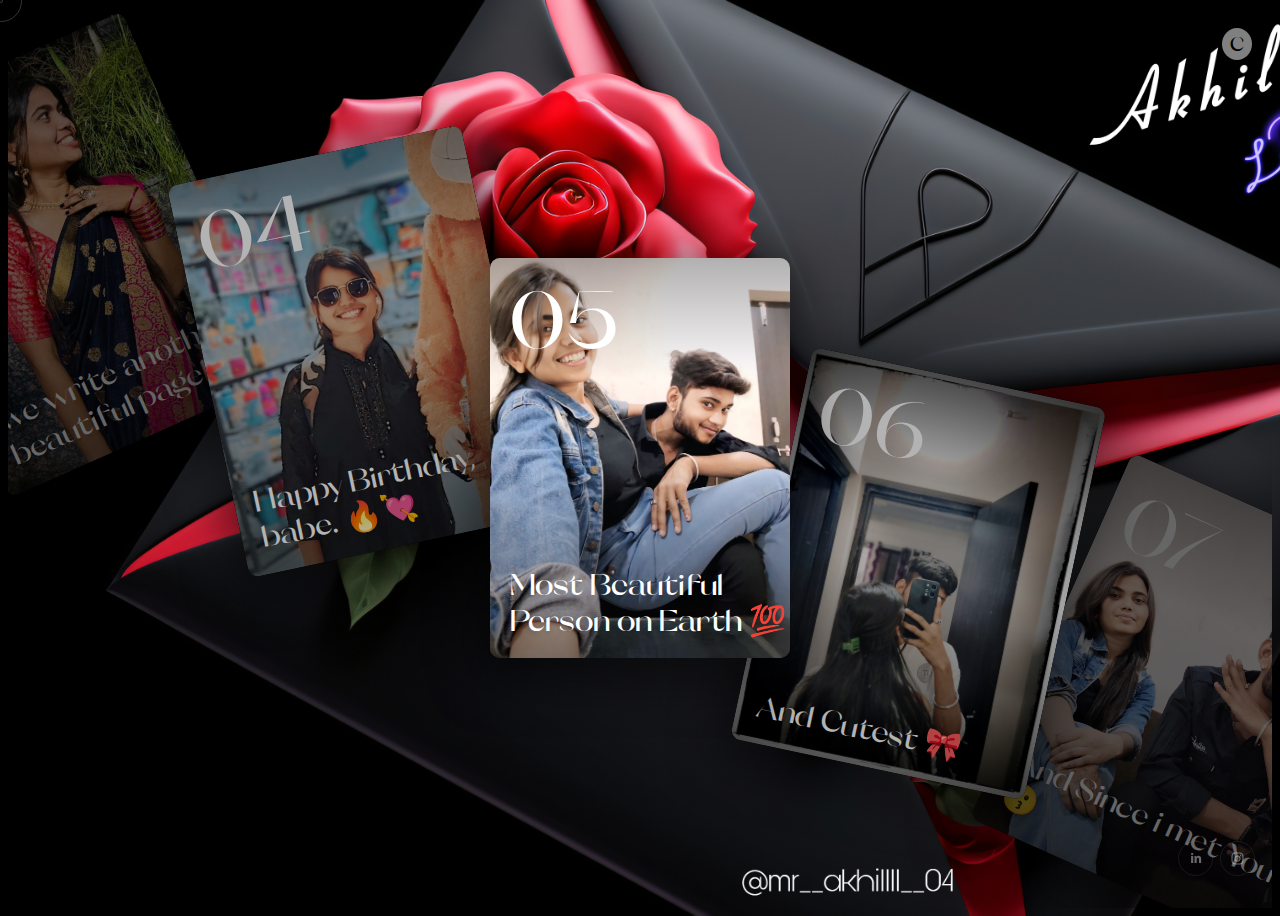
<file: index.html>
<!DOCTYPE html>
<html lang="en" >
<head>
  <meta charset="UTF-8">
  <title>Code||Akhil.com</title>
  <link rel="stylesheet" href="./style.css">

</head>
<body>
    
<!-- partial:index.partial.html -->
<body>
<!-- partial:index.partial.html -->
<!--

Follow me on
Instagram: https://www.instagram.com/college_wishlist



-->

<div class="carousel">
    <div class="carousel-item">
        <div class="carousel-box">
            <div class="title"> Happy Birthday love 💕</div>
            <div class="num">01</div>
			<img src="img4.jpg" alt="Happy Birthday Image" />
" />
        </div>
    </div>

    <div class="carousel-item">
        <div class="carousel-box">
            <div class="title">You + Me = Forever</div>
            <div class="num">02</div>
			<img src="img10.jpg" />
        </div>
    </div>

    <div class="carousel-item">
        <div class="carousel-box">
            <div class="title">we write another beautiful page📖</div>
            <div class="num">03</div>
			<img src="img2.jpg" />
        </div>
    </div>

	<div class="carousel-item">
		<div class="carousel-box">
			<div class="title">Happy Birthday, babe. 🔥💘 </div>
			<div class="num">04</div>
			<img src="img6.jpg" />
        </div>
	</div>

	<div class="carousel-item">
		<div class="carousel-box">
			<div class="title">Most Beautiful Person on Earth 💯</div>
			<div class="num">05</div>
			<img src="img5.jpg" />
        </div>
	</div>

	<div class="carousel-item">
		<div class="carousel-box">
			<div class="title">And Cutest 🎀</div>
			<div class="num">06</div>
			<img src="img3.jpg" />
        </div>
	</div>

	<div class="carousel-item">
		<div class="carousel-box">
			<div class="title">And Since i met You 😗 </div>
			<div class="num">07</div>
			<img src="img7.jpg" />
        </div>
	</div>

	<div class="carousel-item">
		<div class="carousel-box">
			<div class="title">I feel very Lucky Everyday 😇</div>
			<div class="num">08</div>
			<img src="img8.jpg" />
        </div>
	</div>

	<div class="carousel-item">
		<div class="carousel-box">
			<div class="title">and I have Crush on You 🥰</div>
			<div class="num">09</div>
			<img src="img1.jpg" />
        </div>
	</div>
	<div class="carousel-item">
		<div class="carousel-box">
			<div class="title">I love You Sam ❤️</div>
			<div class="num">10</div>
			<img src="img9.jpg" />
        </div>
	</div>
</div>



<a href="https://www.instagram.com/college_wishlist" target="_blank" class="logo">C</a>
<div class="social">
  <a href="#" target="_blank"
		><svg>
			<use xlink:href="#ico-linkedin"></use></svg
	></a>
	<a href="https://www.instagram.com/college_wishlist" target="_blank"
		><svg>
			<use xlink:href="#ico-instagram"></use></svg
></a>
</div>

<svg style="display: none">
	<symbol id="ico-instagram" viewBox="0 0 35 35">
		<circle opacity=".2" cx="17.5" cy="17.5" r="17" stroke="var(--fill)" fill="none"></circle>
		<path
			fill-rule="evenodd"
			clip-rule="evenodd"
			d="M24.944 20.476c.028-.457.042-1.282.042-2.476s-.014-2.019-.042-2.476c-.056-1.09-.378-1.93-.965-2.517s-1.422-.91-2.503-.965C21.018 12.014 20.194 12 19 12s-2.019.014-2.476.042c-1.081.047-1.92.368-2.517.965s-.918 1.436-.965 2.518C13.014 15.98 13 16.805 13 18c0 1.194.014 2.019.042 2.476.047 1.09.368 1.93.965 2.517s1.436.91 2.518.965c.466.028 1.29.042 2.475.042 1.184 0 2.01-.014 2.476-.042 1.072-.047 1.906-.368 2.503-.965.597-.597.918-1.436.965-2.517ZM19 13.075h-1.427c-.186 0-.438.01-.755.029a11.61 11.61 0 0 0-.797.07c-.215.028-.401.08-.56.154-.26.102-.489.251-.685.447-.196.196-.35.425-.461.685-.056.15-.103.336-.14.56a7.843 7.843 0 0 0-.084.811 7.113 7.113 0 0 0-.014.741c.01.178.01.453 0 .826-.01.373-.01.573 0 .601.01.028.01.228 0 .601s-.01.648 0 .826c.01.177.014.424.014.74 0 .318.028.588.084.812l.14.56c.112.26.265.489.461.685.196.196.425.345.685.447.15.056.336.108.56.154.224.047.49.07.797.07.308 0 .56.01.755.028.196.019.471.019.826 0 .354-.019.554-.019.601 0 .047.019.242.019.587 0s.62-.019.826 0c.205.019.456.01.755-.028.298-.037.569-.06.811-.07.242-.01.424-.06.546-.154.26-.102.494-.251.699-.447a1.75 1.75 0 0 0 .447-.686c.056-.149.103-.335.14-.559.038-.224.066-.494.084-.811.019-.317.023-.564.014-.741a11.82 11.82 0 0 1 0-.826c.01-.373.01-.573 0-.601-.01-.028-.01-.228 0-.601s.01-.648 0-.826c-.01-.177-.014-.424-.014-.74 0-.318-.028-.588-.084-.812l-.14-.56a1.956 1.956 0 0 0-1.147-1.133 3.979 3.979 0 0 0-.545-.153 3.915 3.915 0 0 0-.811-.07c-.326 0-.578-.01-.755-.028a5.916 5.916 0 0 0-.826 0c-.372.019-.568.019-.587 0Zm3.706 2.225c.14-.14.21-.308.21-.504a.57.57 0 0 0-.21-.503.767.767 0 0 0-.517-.21.718.718 0 0 0-.504.21.622.622 0 0 0-.21.503c.01.196.08.364.21.504s.299.21.504.21c.205 0 .377-.07.517-.21ZM22.063 18c0 .849-.298 1.576-.895 2.182a2.882 2.882 0 0 1-2.168.895 3.075 3.075 0 0 1-2.182-.895c-.606-.588-.904-1.315-.895-2.182.01-.867.308-1.594.895-2.182.588-.587 1.315-.886 2.182-.895.867-.01 1.59.29 2.168.895.578.606.876 1.333.895 2.182Zm-1.077 0a1.95 1.95 0 0 0-.573-1.413A1.897 1.897 0 0 0 19 16c-.56 0-1.03.196-1.413.587A2.001 2.001 0 0 0 17 18c-.01.55.186 1.021.587 1.413.401.391.872.587 1.413.587.54 0 1.012-.196 1.413-.587.4-.392.592-.863.573-1.413Z"
			transform="translate(-1.5 -0.5)"
			fill="var(--fill)"
		></path>
	</symbol>

	<symbol id="ico-linkedin" viewBox="0 0 35 35">
		<circle opacity=".2" cx="17.5" cy="17.5" r="17" stroke="var(--fill)" fill="none"></circle>
		<path
			fill-rule="evenodd"
			clip-rule="evenodd"
			d="M15.3025 14.0835C15.3025 14.3845 15.1934 14.6403 14.9752 14.851C14.757 15.0617 14.4786 15.167 14.14 15.167C13.8014 15.167 13.5267 15.0617 13.316 14.851C13.1053 14.6403 13 14.3807 13 14.0722C13 13.7637 13.1053 13.5079 13.316 13.3047C13.5267 13.1016 13.8051 13 14.1512 13C14.4974 13 14.772 13.1016 14.9752 13.3047C15.1783 13.5079 15.2874 13.7675 15.3025 14.0835ZM13.0677 23V16.0248H15.2348V23H13.0677ZM16.4763 16.0248C16.5064 16.8676 16.5214 17.6125 16.5214 18.2596V23H18.7111V18.9819C18.7111 18.7111 18.7336 18.5305 18.7788 18.4402C18.9895 17.8984 19.3582 17.6275 19.8849 17.6275C20.6223 17.6275 20.991 18.1317 20.991 19.14V23H23.158V18.8691C23.158 17.8758 22.9285 17.1272 22.4695 16.623C22.0105 16.1189 21.4048 15.8668 20.6524 15.8668C19.6742 15.8668 18.9594 16.243 18.5079 16.9955H18.4628L18.3499 16.0248H16.4763Z"
			transform="translate(0 -1)"
			fill="var(--fill)"
		></path>
	</symbol>
</svg>

<div class="cursor"></div>
<div class="cursor cursor2"></div>
<!-- partial -->
  <script  src="./script.js"></script>

</body>
<!-- partial -->
  <script  src="./script.js"></script>

</body>
</html>
</file>
<file: style.css>
body {
  overflow: hidden;
  font-family: "Roboto", serif;
  background-image: url(img11.jpg);
  background-size: cover;
}

.carousel {
  position: relative;
  z-index: 1;
  height: 100vh;
  overflow: hidden;
  pointer-events: none;
}

.carousel-item {
  --items: 10;
  --width: clamp(150px, 30vw, 300px);
  --height: clamp(200px, 40vw, 400px);
  --x: calc(var(--active) * 800%);
  --y: calc(var(--active) * 200%);
  --rot: calc(var(--active) * 120deg);
  --opacity: calc(var(--zIndex) / var(--items) * 3 - 2);
  overflow: hidden;
  position: absolute;
  z-index: var(--zIndex);
  width: var(--width);
  height: var(--height);
  margin: calc(var(--height) * -0.5) 0 0 calc(var(--width) * -0.5);
  border-radius: 10px;
  top: 50%;
  left: 50%;
  -webkit-user-select: none;
     -moz-user-select: none;
      -ms-user-select: none;
          user-select: none;
  transform-origin: 0% 100%;
  box-shadow: 0 10px 50px 10px rgba(0, 0, 0, 0.5);
  background: black;
  pointer-events: all;
  transform: translate(var(--x), var(--y)) rotate(var(--rot));
  transition: transform 0.8s cubic-bezier(0, 0.02, 0, 1);
}
.carousel-item .carousel-box {
  position: absolute;
  z-index: 1;
  top: 0;
  left: 0;
  width: 100%;
  height: 100%;
  transition: opacity 0.8s cubic-bezier(0, 0.02, 0, 1);
  opacity: var(--opacity);
  font-family: "Orelo-sw-db", serif;
}
.carousel-item .carousel-box:before {
  content: "";
  position: absolute;
  z-index: 1;
  top: 0;
  left: 0;
  width: 100%;
  height: 100%;
  background: linear-gradient(to bottom, rgba(0, 0, 0, 0.3), rgba(0, 0, 0, 0) 30%, rgba(0, 0, 0, 0) 50%, rgba(0, 0, 0, 0.5));
}
.carousel-item .title {
  position: absolute;
  z-index: 1;
  color: #fff;
  bottom: 20px;
  left: 20px;
  transition: opacity 0.8s cubic-bezier(0, 0.02, 0, 1);
  font-size: clamp(20px, 3vw, 30px);
  text-shadow: 0 4px 4px rgba(0, 0, 0, 0.1);
}
.carousel-item .num {
  position: absolute;
  z-index: 1;
  color: #fff;
  top: 10px;
  left: 20px;
  transition: opacity 0.8s cubic-bezier(0, 0.02, 0, 1);
  font-size: clamp(20px, 10vw, 80px);
}
.carousel-item img {
  width: 100%;
  height: 100%;
  -o-object-fit: cover;
     object-fit: cover;
  pointer-events: none;
}

.layout {
  position: absolute;
  z-index: 0;
  top: 0;
  left: 0;
  width: 100%;
  height: 100%;
  pointer-events: none;
}
.layout:before {
  content: "";
  position: absolute;
  z-index: 1;
  top: 0;
  left: 90px;
  width: 10px;
  height: 100%;
  border: 1px solid #fff;
  border-top: none;
  border-bottom: none;
  opacity: 0.15;
}
.layout .box {
  position: absolute;
  bottom: 0;
  left: 30px;
  color: #fff;
  transform-origin: 0% 10%;
  transform: rotate(-90deg);
  font-size: 9px;
  line-height: 1.4;
  text-transform: uppercase;
  opacity: 0.4;
}

.logo {
  position: absolute;
  z-index: 2;
  top: 28px;
  right: 28px;
  width: 30px;
  height: 30px;
  background: #fff;
  border-radius: 50%;
  opacity: 0.5;
  display: flex;
  justify-content: center;
  align-items: center;
  font-family: "Orelo-sw-db", serif;
  pointer-events: all;
  color: black;
  text-decoration: none;
  font-size: 20px;
  overflow: hidden;
  padding-bottom: 0.1em;
}

.social {
  position: absolute;
  z-index: 10;
  bottom: 20px;
  right: 25px;
  color: #fff;
  opacity: 0.4;
}
.social a {
  display: inline-block;
  margin-left: 3px;
}
.social svg {
  --fill: #fff;
  width: 35px;
  height: 35px;
}

.cursor {
  position: fixed;
  z-index: 10;
  top: 0;
  left: 0;
  --size: 40px;
  width: var(--size);
  height: var(--size);
  border-radius: 50%;
  border: 1px solid rgba(255, 255, 255, 0.2);
  margin: calc(var(--size) * -0.5) 0 0 calc(var(--size) * -0.5);
  transition: transform 0.85s cubic-bezier(0, 0.02, 0, 1);
  display: none;
  pointer-events: none;
}
@media (pointer: fine) {
  .cursor {
    display: block;
  }
}

.cursor2 {
  --size: 2px;
  transition-duration: 0.7s;
}

@font-face {
  font-family: "Orelo-sw-db";
  src: url([data-uri]) format("truetype");
  font-weight: inherit;
  font-style: inherit;
}
</file>
